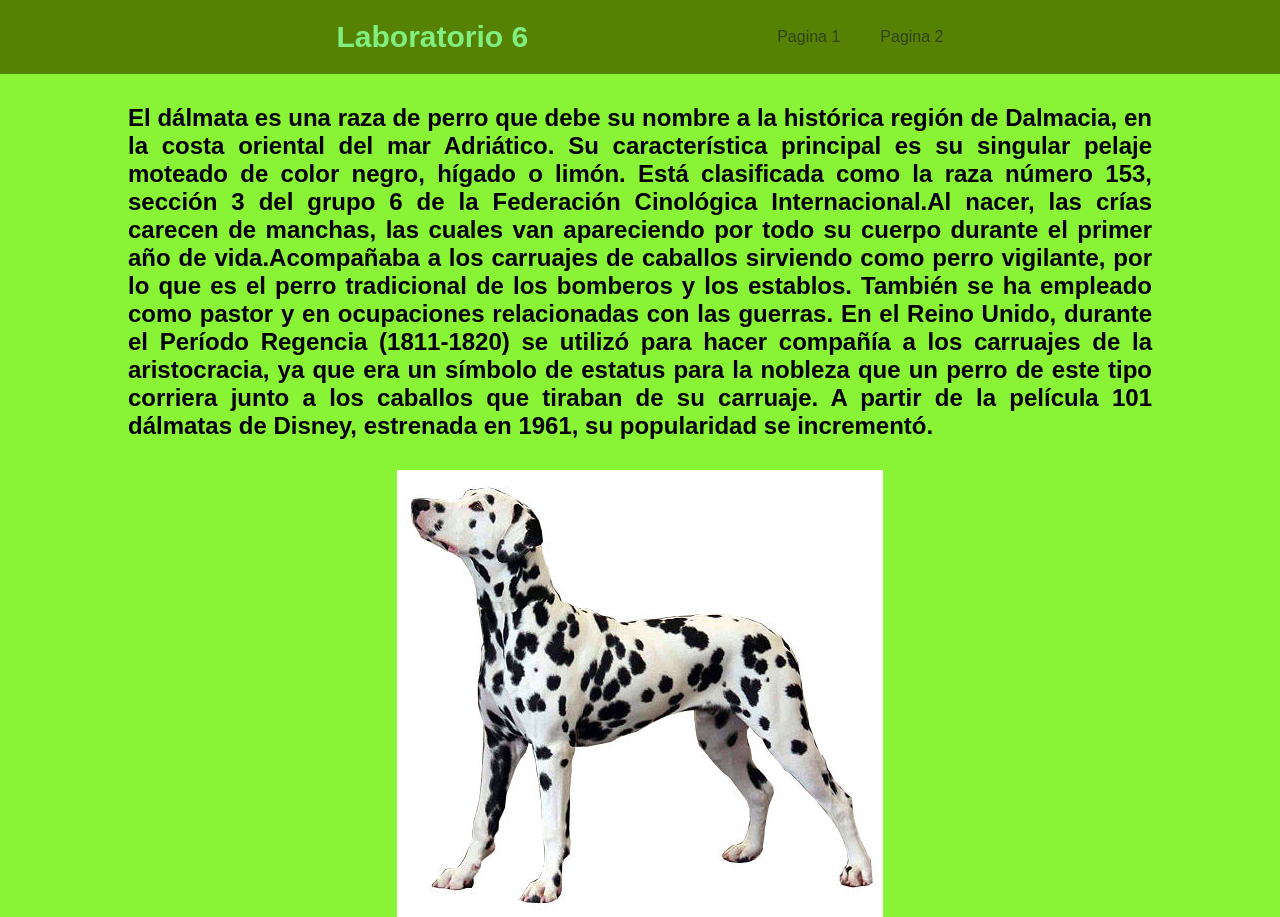
<file: index.html>
<!DOCTYPE html>
<html lang="es">
<head>
  <meta charset="UTF-8">
  <meta name="viewport" content="width=device-width, initial-scale=1.0">
  <title>index</title>
  <link rel="stylesheet" href="style.css">
</head>
<body>
    <header>
        <nav class="contenedor navegacion">
            <h1>Laboratorio 6</h1>
            <div class="enlaces">
                <a href="pagina 1.html">Pagina 1</a>
                <a href="pagina 2.html">Pagina 2</a>
            </div>
        </nav>
    </header>

    <h2>El dálmata es una raza de perro que debe su nombre a la histórica región de Dalmacia, en la costa oriental del mar Adriático. Su característica principal es su singular pelaje moteado de color negro, hígado o limón.
    Está clasificada como la raza número 153, sección 3 del grupo 6 de la Federación Cinológica Internacional.Al nacer, las crías carecen de manchas, las cuales van apareciendo por todo su cuerpo durante el primer año de vida.Acompañaba a los carruajes de caballos sirviendo como perro vigilante, por lo que es el perro tradicional de los bomberos y los establos.
    También se ha empleado como pastor y en ocupaciones relacionadas con las guerras. En el Reino Unido, durante el Período Regencia (1811-1820) se utilizó para hacer compañía a los carruajes de la aristocracia, ya que era un símbolo de estatus para la nobleza que un perro de este tipo corriera junto a los caballos que tiraban de su carruaje. A partir de la película 101 dálmatas de Disney, estrenada en 1961, su popularidad se incrementó.
    </h2>

    <img src="dalmata.jpg" alt="dalmata.jpg" class="imagenc">
</body>
</html>
</file>
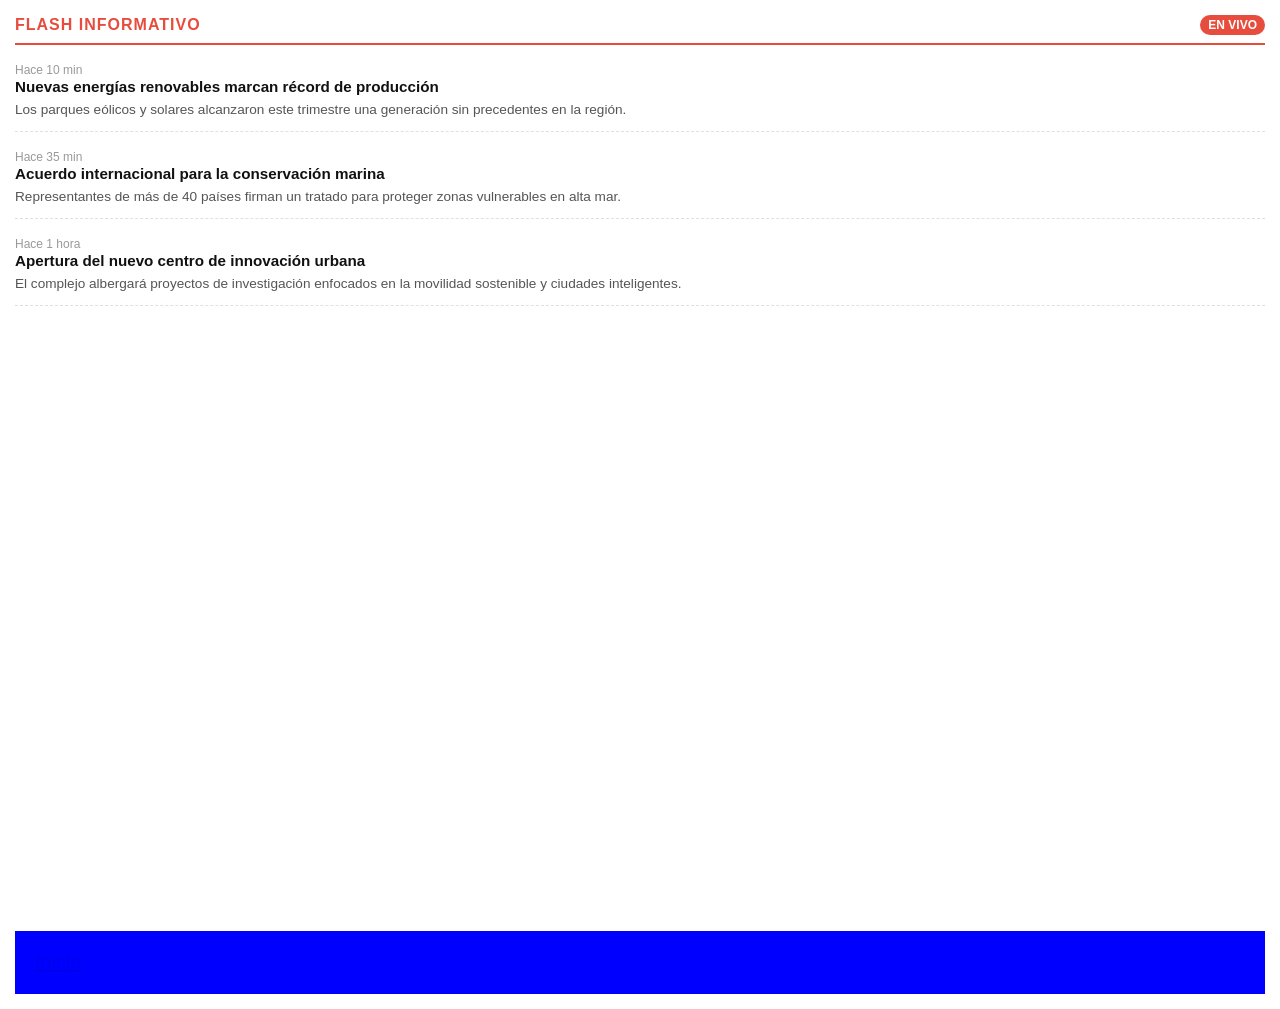
<file: pagina 2.html>
<!DOCTYPE html>
<html lang="es">
<head>
  <meta charset="UTF-8">
  <meta name="viewport" content="width=device-width, initial-scale=1.0">
  <title>Boletín de Noticias</title>
  <link rel="stylesheet" href="style 2.css">
</head>
<body>

  <div class="header-noticias">
    <h3>Flash Informativo</h3>
    <span class="badge">EN VIVO</span>
  </div>

  <div class="noticia">
    <span class="hora">Hace 10 min</span>
    <h4>Nuevas energías renovables marcan récord de producción</h4>
    <p>Los parques eólicos y solares alcanzaron este trimestre una generación sin precedentes en la región.</p>
  </div>

  <div class="noticia">
    <span class="hora">Hace 35 min</span>
    <h4>Acuerdo internacional para la conservación marina</h4>
    <p>Representantes de más de 40 países firman un tratado para proteger zonas vulnerables en alta mar.</p>
  </div>

  <div class="noticia">
    <span class="hora">Hace 1 hora</span>
    <h4>Apertura del nuevo centro de innovación urbana</h4>
    <p>El complejo albergará proyectos de investigación enfocados en la movilidad sostenible y ciudades inteligentes.</p>
  </div>

  <div class="inicio">
        <a href="index.html">Inicio</a>
    </div>

</body>
</html>
</file>
<file: style.css>
:root{
    --color1: #80ef80;
    --color1: #698334;
    --color1: #568203;
    --color1: #89f336;
}

*{
    padding: 0;
    margin: 0;
    box-sizing: border-box;
    font-family: Arial, Helvetica, sans-serif;
}

body{
    background-color: var(--color1);
}

header{
    display: flex;
    justify-content: center;
    background-color: #568203;
}

.contenedor{
    width: 70%;
}

.navegacion {
    display: flex;
    justify-content: space-around;
    padding: 20px;
}

.navegacion h1{
    color: #80ef80;
    font-size: 30px;
}

.navegacion .enlaces{
    display: flex;
    align-items: center;
    gap: 40px;
}

.navegacion .enlaces a{
    color: #324311;
    text-decoration: none;
    transition: color 0.4s;
}

.navegacion .enlaces a:hover{
    color:#80ef80;
}

@media screen and (max-width:) {
    .contenedor{
        width: 90%;
    }

    .navegacion {
        display: block;
    }

    .navegacion h1{
        text-align: center;
        margin-bottom: 20px;
    }
    
    .navegacion .enlaces{
        display: flex;
        flex-direction: column;
    }
}

h2{
    margin-left: 10%;
    margin-right: 10%;
    margin-top: 30px;
    margin-bottom: 30px;
    text-align: justify;
}

.imagenc{
    display: block;
    margin: 0 auto;
    max-width: 100%;
    height: auto;
}
</file>
<file: style 2.css>
body {
      font-family: Arial, sans-serif;
      background-color: #ffffff;
      color: #333333;
      padding: 15px;
      margin: 0;
    }
    .header-noticias {
      display: flex;
      justify-content: space-between;
      align-items: center;
      border-bottom: 2px solid #e74c3c;
      padding-bottom: 8px;
      margin-bottom: 15px;
    }
    .header-noticias h3 {
      margin: 0;
      color: #e74c3c;
      text-transform: uppercase;
      font-size: 1rem;
      letter-spacing: 1px;
    }
    .badge {
      background-color: #e74c3c;
      color: white;
      padding: 3px 8px;
      border-radius: 12px;
      font-size: 0.75rem;
      font-weight: bold;
    }
    .noticia {
      margin-bottom: 15px;
      padding-bottom: 12px;
      border-bottom: 1px dashed #e0e0e0;
    }
    .noticia:last-child {
      border-bottom: none;
    }
    .noticia h4 {
      margin: 0 0 5px 0;
      font-size: 0.95rem;
      color: #111;
    }
    .noticia p {
      margin: 0;
      font-size: 0.85rem;
      color: #555;
      line-height: 1.4;
    }
    .hora {
      font-size: 0.75rem;
      color: #999;
    }

    .inicio{
        color: white;
        background-color: blue;
        font-family: Arial, Helvetica, sans-serif;
        font-size: 20px;
        padding: 20px;
        margin-top: 50%;
    }
</file>
